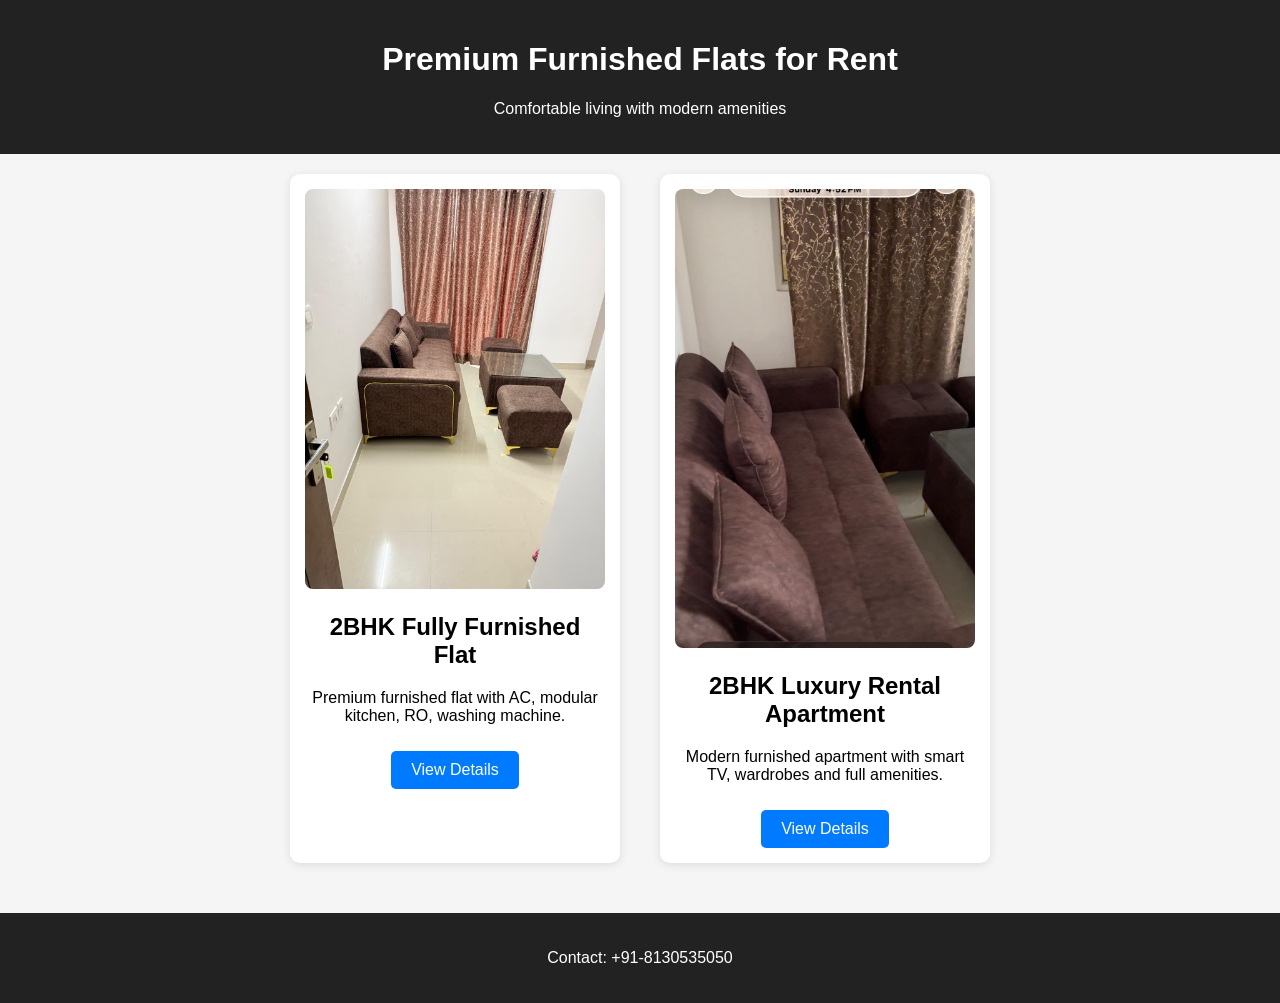
<file: index.html>
<!DOCTYPE html>
<html lang="en">
<head>
<meta charset="UTF-8">
<meta name="viewport" content="width=device-width, initial-scale=1.0">

<title>Premium Flats for Rent</title>
<meta name="description" content="Fully furnished premium flats for rent with modern amenities.">

<link rel="stylesheet" href="style.css">
<meta name="keywords" content="flats for rent, furnished apartment, rental flat, 2BHK flat rent Oasis grandstand, sector 22D, greate noida, yamuna expressway, galgotias university,nims noida">

<meta name="robots" content="index, follow">
<script type="application/ld+json">
{
 "@context": "https://schema.org",
 "@type": "FlatOwner",
 "name": "Premium Flats for Rent",
 "url": "https://yourwebsite.netlify.app",
 "areaServed": "Greater Noida",
 "telephone": "+91-8130535050",
 "description": "Fully furnished flats for rent with modern amenities in Oasis grandstand sector 22D yamuna expressway near galgotiya university"
}
</script>
</head>

<body>

<header>
<h1>Premium Furnished Flats for Rent</h1>
<p>Comfortable living with modern amenities</p>
</header>

<section class="container">

<div class="card">
<img src="images/phoenix-living.jpeg">
<h2>2BHK Fully Furnished Flat</h2>
<p>Premium furnished flat with AC, modular kitchen, RO, washing machine.</p>
<a href="phoenix-204.html">View Details</a>
</div>

<div class="card">
<img src="images/sepang-living.jpeg">
<h2>2BHK Luxury Rental Apartment</h2>
<p>Modern furnished apartment with smart TV, wardrobes and full amenities.</p>
<a href="sepang-309.html">View Details</a>
</div>

</section>

<footer>
<p>Contact: +91-8130535050</p>
</footer>

</body>
</html>
</file>
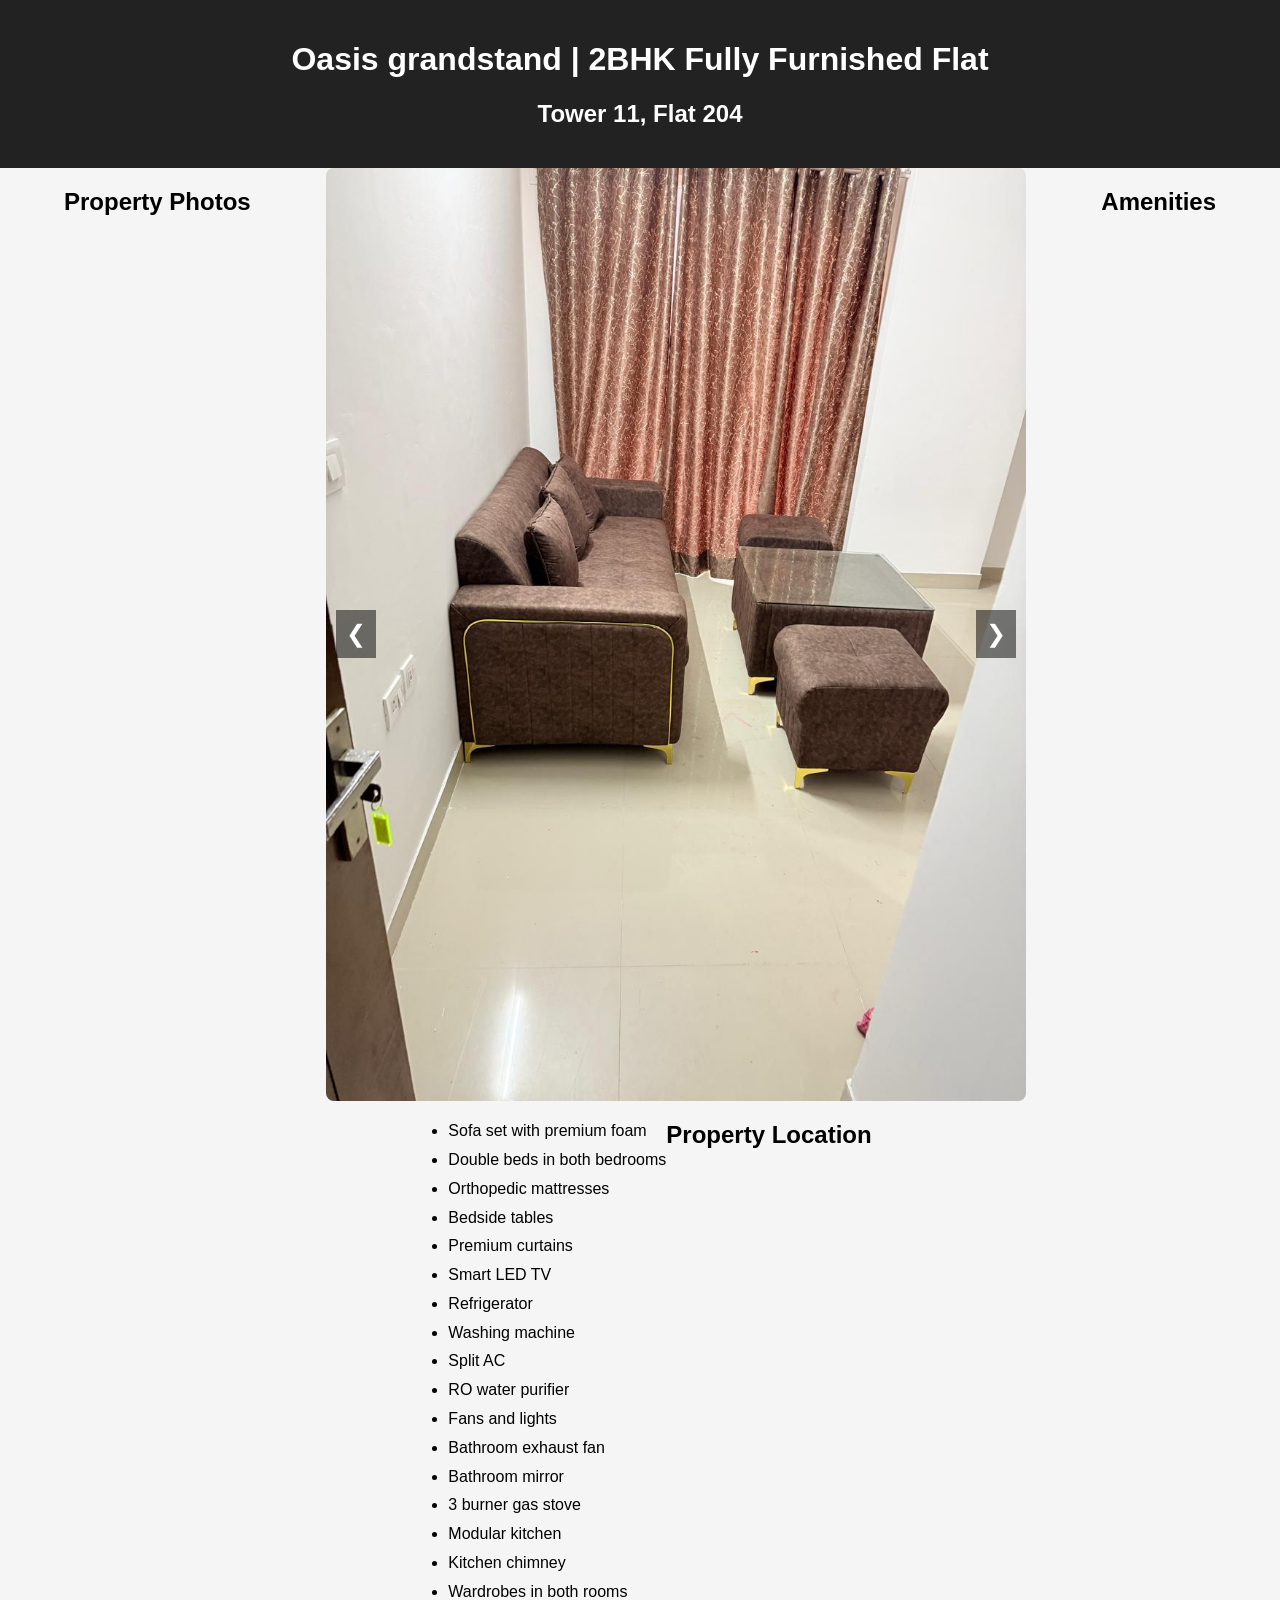
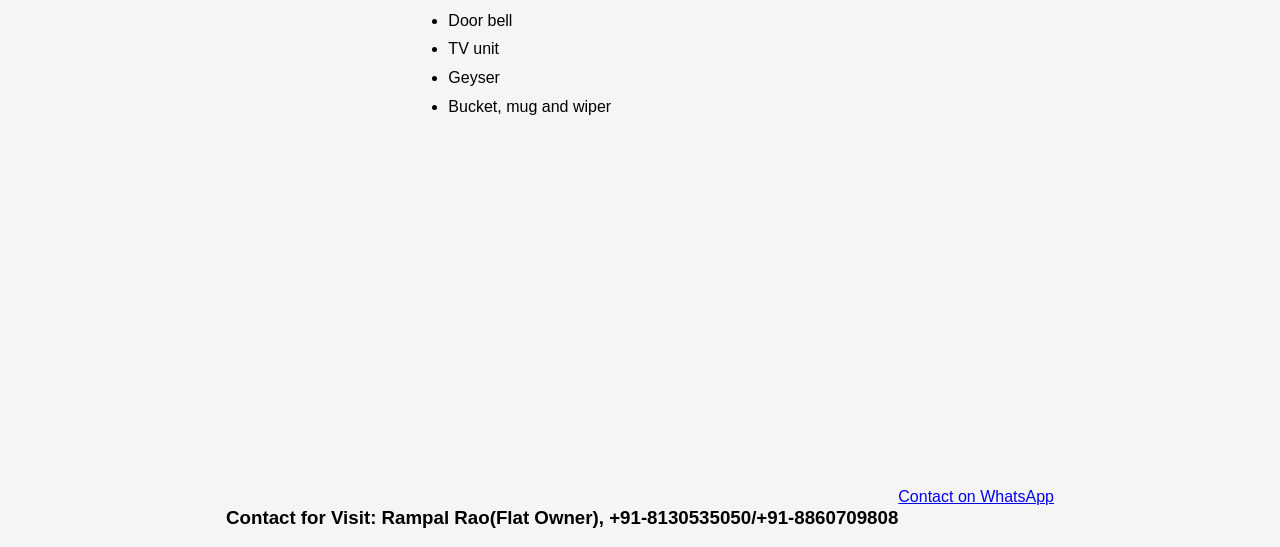
<file: phoenix-204.html>
<!DOCTYPE html>
<html lang="en">

<head>
<meta charset="UTF-8">
<meta name="viewport" content="width=device-width, initial-scale=1.0">

<title>2BHK Furnished Flat for Rent</title>

<meta name="description" content="Fully furnished 2BHK flat with AC, washing machine, RO, modular kitchen and premium furniture.">

<script type="application/ld+json">
{
 "@context": "https://schema.org",
 "@type": "Apartment",
 "name": "2BHK Fully Furnished Flat for Rent",
 "description": "Premium fully furnished 2BHK flat with AC, washing machine, RO, modular kitchen and wardrobes.",
 "numberOfRooms": 2,
 "address": {
   "@type": "Oasis Grandstand Sector 22D yamuna expressway",
   "addressLocality": "Greater Noida",
   "addressCountry": "India"
 },
 "amenityFeature": [
   { "@type": "LocationFeatureSpecification", "name": "Air Conditioning", "value": true },
   { "@type": "LocationFeatureSpecification", "name": "Washing Machine", "value": true },
   { "@type": "LocationFeatureSpecification", "name": "Modular Kitchen", "value": true },
   { "@type": "LocationFeatureSpecification", "name": "Wardrobe Closet", "value": true },
   { "@type": "LocationFeatureSpecification", "name": "Smart LED TV", "value": true }
 ],
 "offers": {
   "@type": "Offer",
   "businessFunction": "LeaseOut",
   "priceCurrency": "20000",
   "availability": "https://schema.org/InStock"
 },
 "contactPoint": {
   "@type": "ContactPoint",
   "telephone": "+91-8130535050",
   "contactType": "owner"
 }
}
</script>
<link rel="stylesheet" href="style.css">
</head>

<body>

<header>
<h1>Oasis grandstand | 2BHK Fully Furnished Flat</h1>
<h2> Tower 11, Flat 204 </h2>
</header>

<section class="container">

<h2>Property Photos</h2>

<div class="slider">

<img class="slide active" src="images/phoenix-living.jpeg">
<img class="slide " src="images/phoenix-204-1.jpeg">
<img class="slide" src="images/phoenix-204-2.jpeg">
<img class="slide" src="images/phoenix-204-3.jpeg">
<img class="slide" src="images/phoenix-204-4.jpeg">
<img class="slide" src="images/phoenix-204-5.jpeg">
<img class="slide" src="images/phoenix-204-6.jpeg">
<img class="slide" src="images/phoenix-204-7.jpeg">
<img class="slide" src="images/phoenix-204-8.jpeg">
<img class="slide" src="images/phoenix-204-9.jpeg">
<img class="slide" src="images/phoenix-204-10.jpeg">
<img class="slide" src="images/phoenix-204-11.jpeg">
 
<button class="prev" onclick="prevSlide()">❮</button>
<button class="next" onclick="nextSlide()">❯</button>

</div>
<h2>Amenities</h2>

<ul>
<li>Sofa set with premium foam</li>
<li>Double beds in both bedrooms</li>
<li>Orthopedic mattresses</li>
<li>Bedside tables</li>
<li>Premium curtains</li>
<li>Smart LED TV</li>
<li>Refrigerator</li>
<li>Washing machine</li>
<li>Split AC</li>
<li>RO water purifier</li>
<li>Fans and lights</li>
<li>Bathroom exhaust fan</li>
<li>Bathroom mirror</li>
<li>3 burner gas stove</li>
<li>Modular kitchen</li>
<li>Kitchen chimney</li>
<li>Wardrobes in both rooms</li>
<li>Door bell</li>
<li>TV unit</li>
<li>Geyser</li>
<li>Bucket, mug and wiper</li>
</ul>

<h2>Property Location</h2>

<iframe
src="https://www.google.com/maps?q=Oasis grandstand+yamuna expressway+sector 22D&output=embed"
width="100%"
height="350"
style="border:0;"
allowfullscreen=""
loading="lazy">
</iframe>
<h3>Contact for Visit: Rampal Rao(Flat Owner), +91-8130535050/+91-8860709808</h3>
<a href="https://wa.me/918130535050"
class="bg-green-500 text-white px-6 py-3 rounded block text-center mt-6">
Contact on WhatsApp
</a>

</section>
 
<script>

let slideIndex = 0;
const slides = document.querySelectorAll(".slide");

function showSlide(index){
slides.forEach(slide => slide.classList.remove("active"));
slides[index].classList.add("active");
}

function nextSlide(){
slideIndex = (slideIndex + 1) % slides.length;
showSlide(slideIndex);
}

function prevSlide(){
slideIndex = (slideIndex - 1 + slides.length) % slides.length;
showSlide(slideIndex);
}

</script>
</body>
</html>
</file>
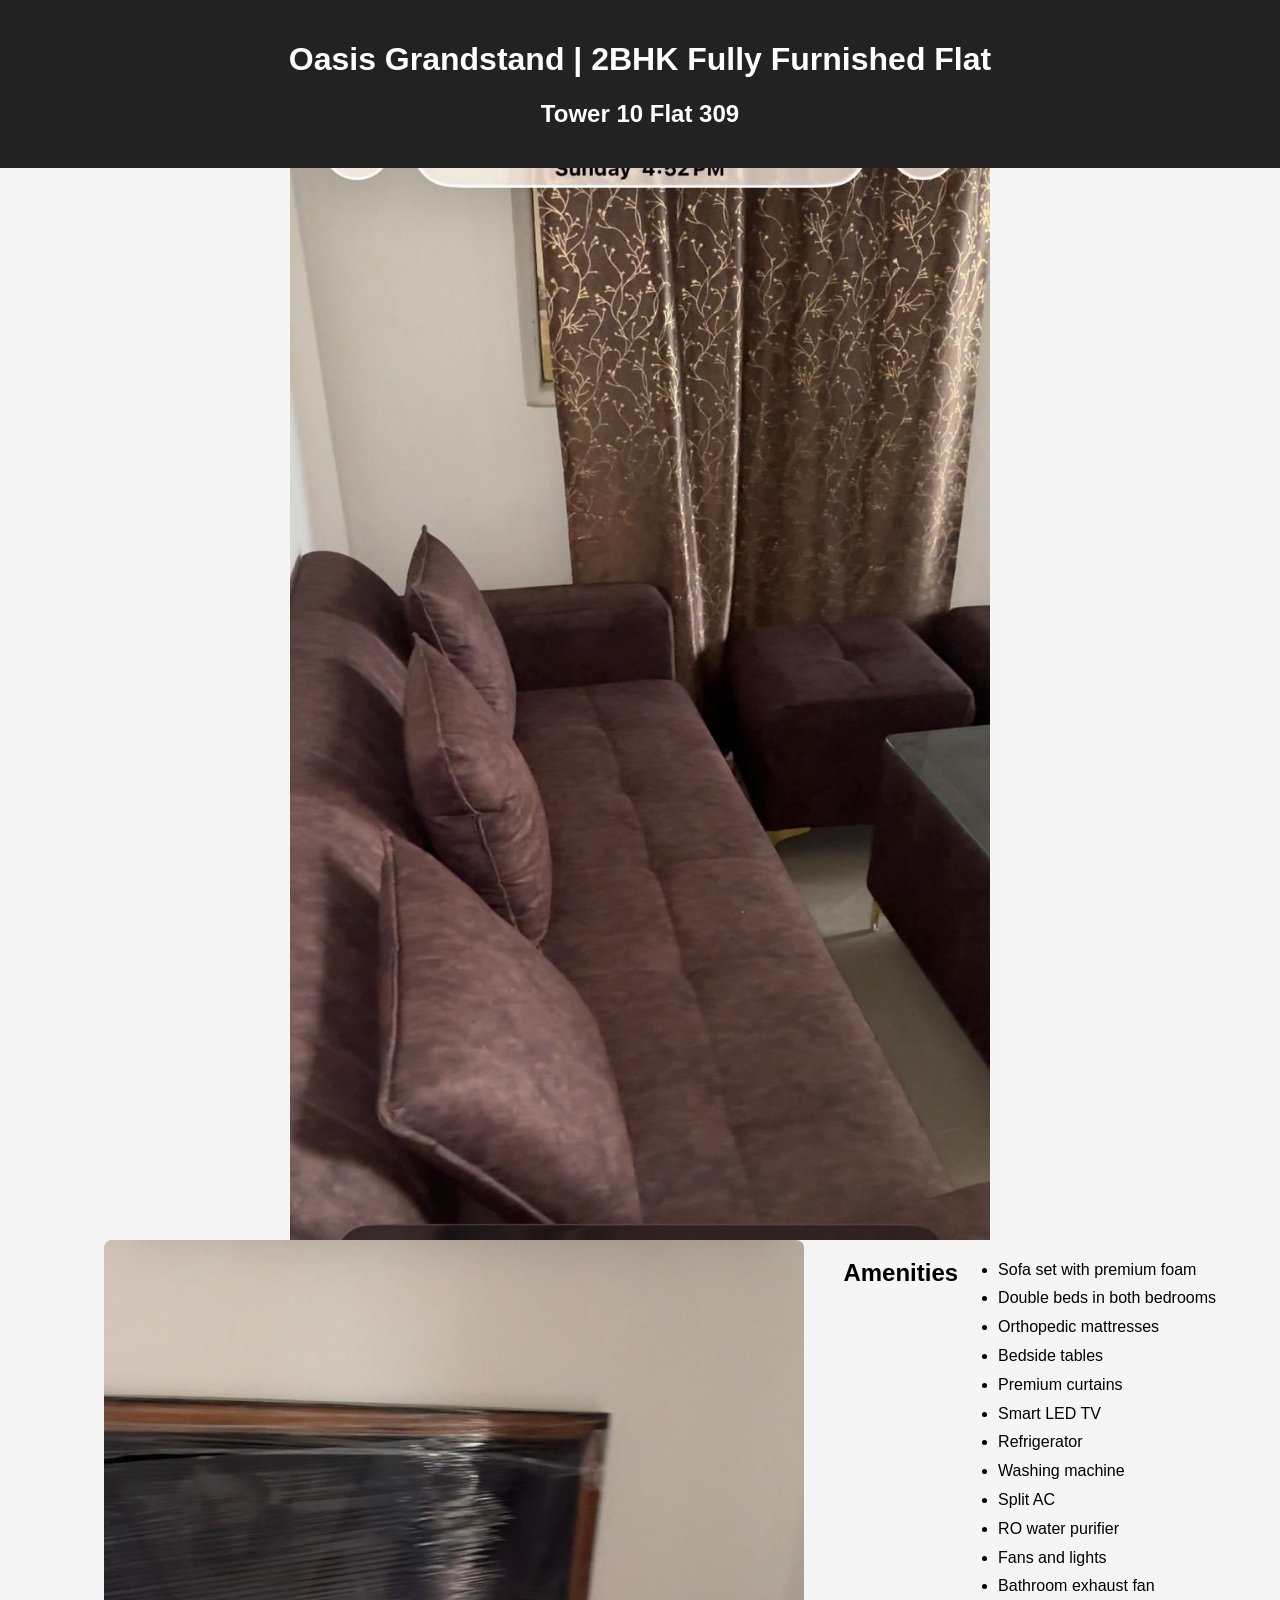
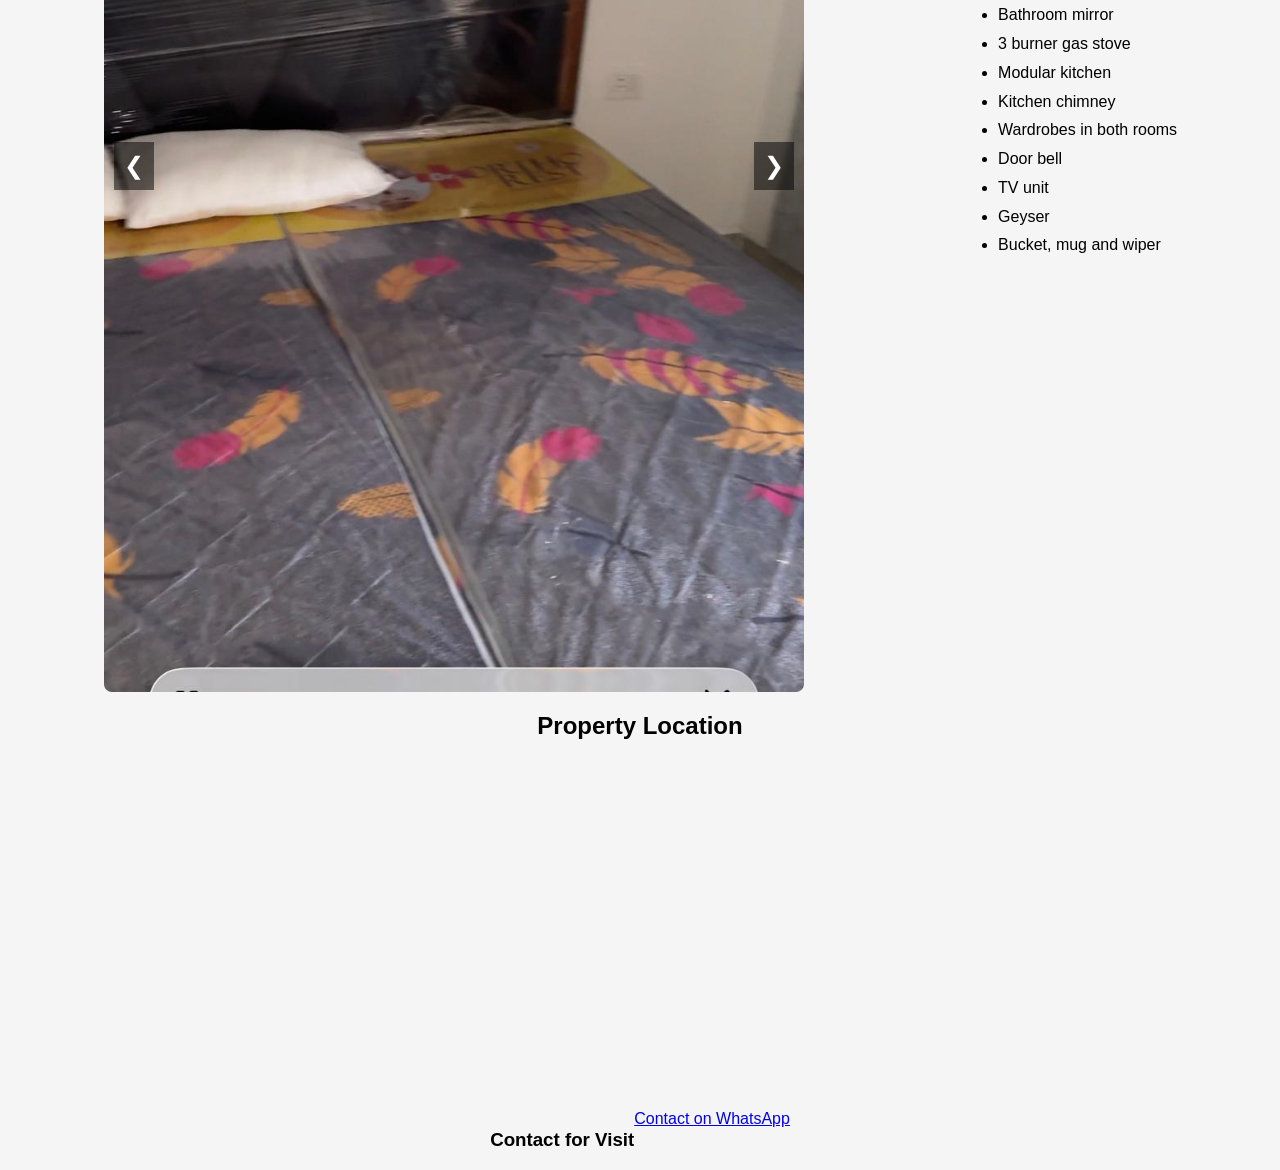
<file: sepang-309.html>
<!DOCTYPE html>
<html lang="en">

<head>
<meta charset="UTF-8">
<meta name="viewport" content="width=device-width, initial-scale=1.0">

<title>2BHK Furnished Flat for Rent</title>

<meta name="description" content="Fully furnished 2BHK flat with AC, washing machine, RO, modular kitchen and premium furniture.">
<script type="application/ld+json">
{
 "@context": "https://schema.org",
 "@type": "Apartment",
 "name": "2BHK Fully Furnished Flat for Rent",
 "description": "Premium fully furnished 2BHK flat with AC, washing machine, RO, modular kitchen and wardrobes.",
 "numberOfRooms": 2,
 "address": {
   "@type": "Oasis Grandstand Sector 22D yamuna expressway",
   "addressLocality": "Greater Noida",
   "addressCountry": "India"
 },
 "amenityFeature": [
   { "@type": "LocationFeatureSpecification", "name": "Air Conditioning", "value": true },
   { "@type": "LocationFeatureSpecification", "name": "Washing Machine", "value": true },
   { "@type": "LocationFeatureSpecification", "name": "Modular Kitchen", "value": true },
   { "@type": "LocationFeatureSpecification", "name": "Wardrobe Closet", "value": true },
   { "@type": "LocationFeatureSpecification", "name": "Smart LED TV", "value": true }
 ],
 "offers": {
   "@type": "Offer",
   "businessFunction": "LeaseOut",
   "priceCurrency": "18000",
   "availability": "https://schema.org/InStock"
 },
 "contactPoint": {
   "@type": "ContactPoint",
   "telephone": "+91-8130535050",
   "contactType": "owner"
 }
}
</script>
<link rel="stylesheet" href="style.css">
</head>

<body>

<header>
<h1>Oasis Grandstand | 2BHK Fully Furnished Flat</h1>
<h2>Tower 10 Flat 309</h2>
</header>

<section class="container">

<img src="images/sepang-living.jpeg" class="main-img">

 <div class="slider">

<img class="slide active" src="images/sepang-309-1.jpeg">
<img class="slide" src="images/sepang-309-2.jpeg">
<img class="slide" src="images/sepang-309-3.jpeg">
<img class="slide" src="images/sepang-309-4.jpeg">
<img class="slide" src="images/sepang-309-5.jpeg">
<img class="slide" src="images/sepang-309-6.jpeg">
 
<button class="prev" onclick="prevSlide()">❮</button>
<button class="next" onclick="nextSlide()">❯</button>

</div>
 
<h2>Amenities</h2>

<ul>
<li>Sofa set with premium foam</li>
<li>Double beds in both bedrooms</li>
<li>Orthopedic mattresses</li>
<li>Bedside tables</li>
<li>Premium curtains</li>
<li>Smart LED TV</li>
<li>Refrigerator</li>
<li>Washing machine</li>
<li>Split AC</li>
<li>RO water purifier</li>
<li>Fans and lights</li>
<li>Bathroom exhaust fan</li>
<li>Bathroom mirror</li>
<li>3 burner gas stove</li>
<li>Modular kitchen</li>
<li>Kitchen chimney</li>
<li>Wardrobes in both rooms</li>
<li>Door bell</li>
<li>TV unit</li>
<li>Geyser</li>
<li>Bucket, mug and wiper</li>
</ul>

<h2>Property Location</h2>

<iframe
src="https://www.google.com/maps?q=Oasis grandstand+yamuna expressway+sector 22D&output=embed"
width="100%"
height="350"
style="border:0;"
allowfullscreen=""
loading="lazy">
</iframe>
<h3>Contact for Visit</h3>
<a href="https://wa.me/918130535050"
class="bg-green-500 text-white px-6 py-3 rounded block text-center mt-6">
Contact on WhatsApp
</a>

</section>
 
<script>

let slideIndex = 0;
const slides = document.querySelectorAll(".slide");

function showSlide(index){
slides.forEach(slide => slide.classList.remove("active"));
slides[index].classList.add("active");
}

function nextSlide(){
slideIndex = (slideIndex + 1) % slides.length;
showSlide(slideIndex);
}

function prevSlide(){
slideIndex = (slideIndex - 1 + slides.length) % slides.length;
showSlide(slideIndex);
}

</script>
</body>
</html>
</file>
<file: style.css>
body{
font-family: Arial;
margin:0;
background:#f5f5f5;
}

header{
background:#222;
color:white;
text-align:center;
padding:20px;
}

.container{
width:90%;
margin:auto;
display:flex;
flex-wrap:wrap;
justify-content:center;
}

.card{
background:white;
margin:20px;
padding:15px;
width:300px;
border-radius:10px;
box-shadow:0 2px 10px rgba(0,0,0,0.1);
text-align:center;
}

.card img{
width:100%;
border-radius:8px;
}

.card a{
display:inline-block;
margin-top:10px;
background:#007BFF;
color:white;
padding:10px 20px;
text-decoration:none;
border-radius:5px;
}

.main-img{
width:100%;
max-width:700px;
display:block;
margin:auto;
}

.slider{
position:relative;
max-width:700px;
margin:auto;
}

.slide{
display:none;
width:100%;
border-radius:8px;
}

.slide.active{
display:block;
}

.prev, .next{
position:absolute;
top:50%;
transform:translateY(-50%);
background:rgba(0,0,0,0.5);
color:white;
border:none;
font-size:24px;
padding:10px;
cursor:pointer;
}

.prev{
left:10px;
}

.next{
right:10px;
}

ul{
line-height:1.8;
}

footer{
text-align:center;
padding:20px;
background:#222;
color:white;
margin-top:30px;
}
</file>
